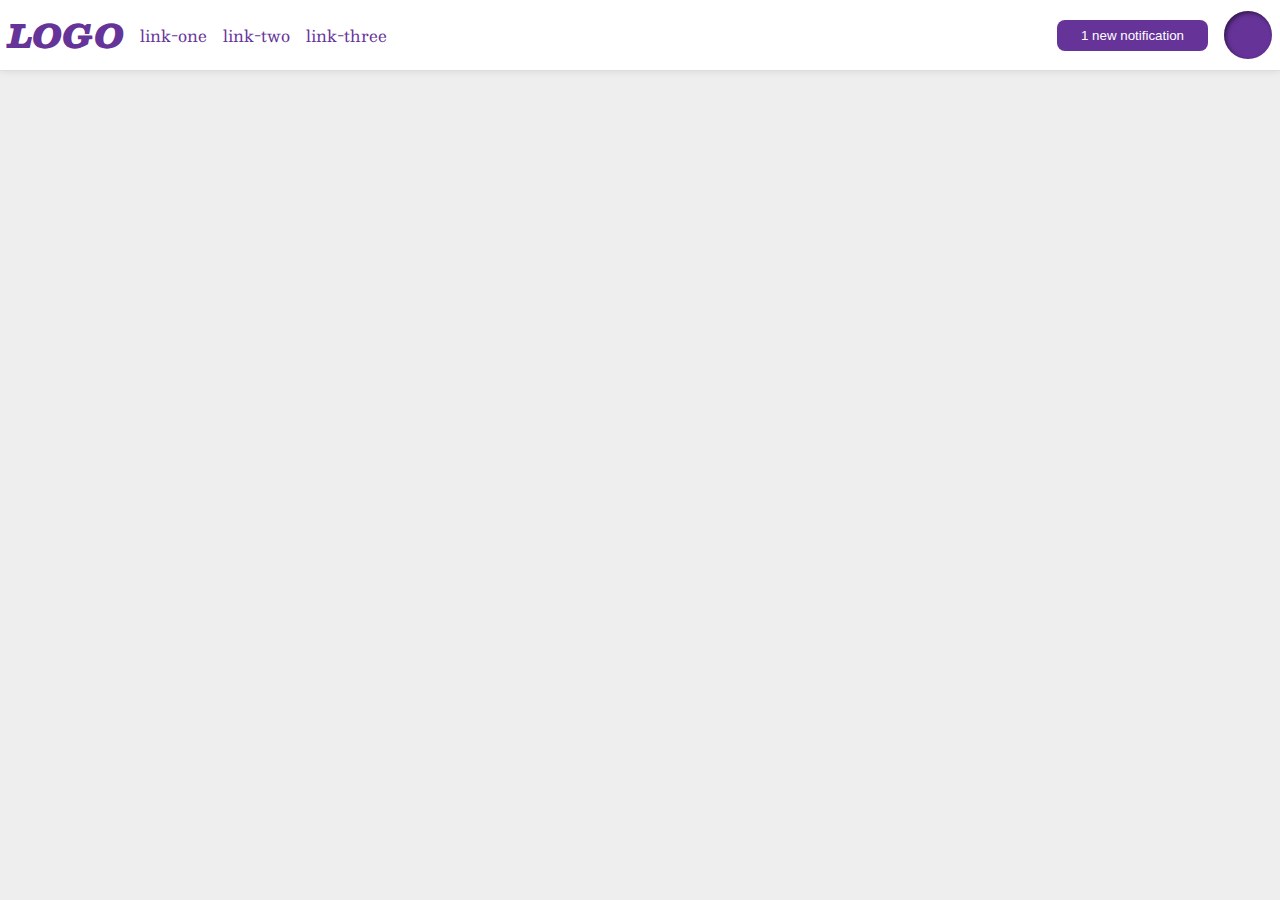
<file: flex/03-flex-header-2/index.html>
<!DOCTYPE html>
<html lang="en">
  <head>
    <meta charset="UTF-8">
    <meta http-equiv="X-UA-Compatible" content="IE=edge">
    <meta name="viewport" content="width=device-width, initial-scale=1.0">
    <title>Flex Header 2</title>
    <link rel="stylesheet" href="style.css">
  </head>
  <body>
    <div class="header">
      <div class="header-left">
        <div class="logo">
          LOGO
        </div>
        <ul class="links">
          <li><a href="google.com">link-one</a></li>
          <li><a href="google.com">link-two</a></li>
          <li><a href="google.com">link-three</a></li>
        </ul>
      </div>
      <div class="header-right">
        <button class="notifications">
          1 new notification
        </button>
        <div class="profile-image"></div>
      </div>  
    </div>
  </body>
</html>
</file>
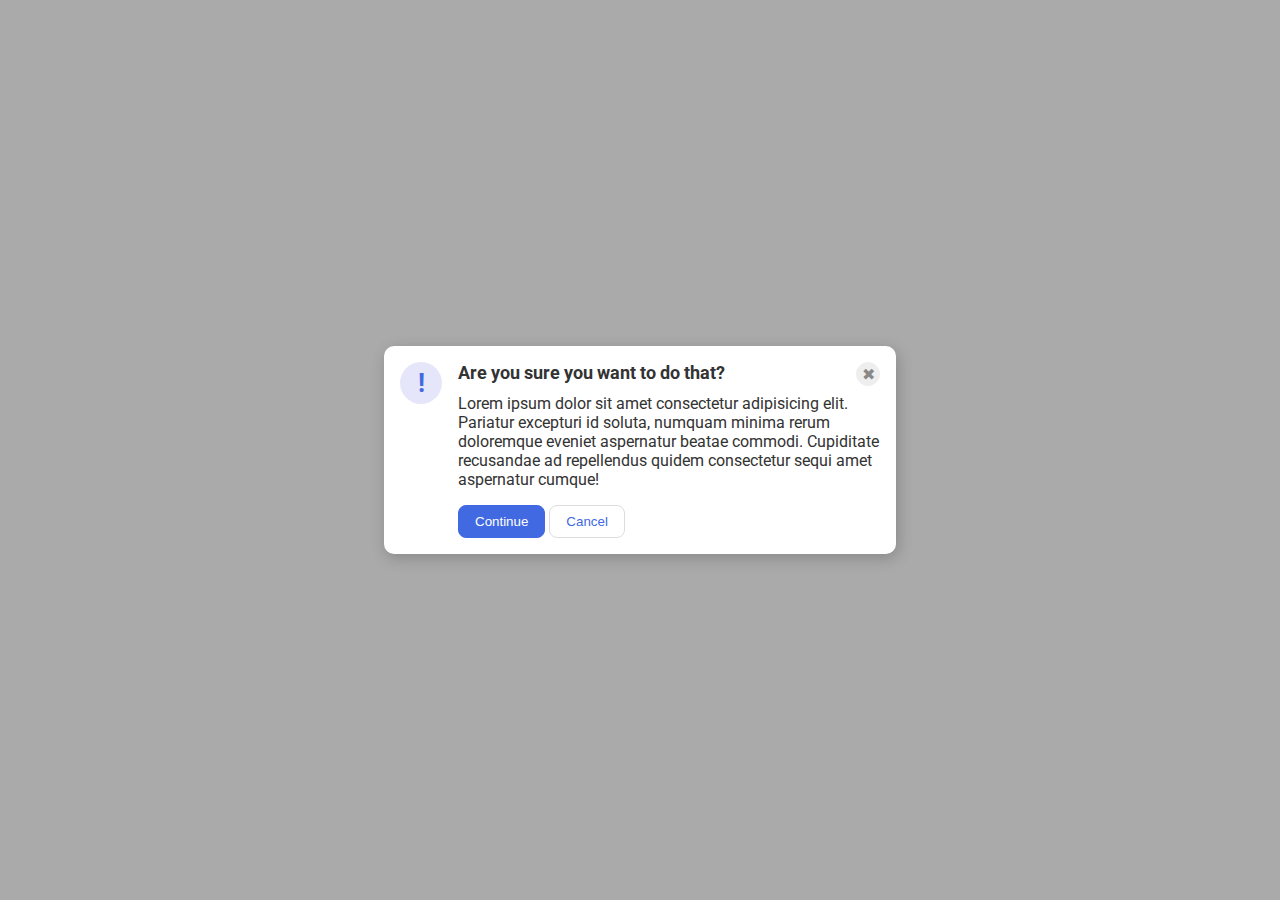
<file: flex/05-flex-modal/index.html>
<!DOCTYPE html>
<html lang="en">
  <head>
    <meta charset="UTF-8">
    <meta http-equiv="X-UA-Compatible" content="IE=edge">
    <meta name="viewport" content="width=device-width, initial-scale=1.0">
    <link rel="stylesheet" href="style.css">
    <title>Modal</title>
  </head>
  <body>
    <div class="modal">
      <div class="icon">!</div>
      <div class="contents">
        <div class="top-bar">
          <div class="header">Are you sure you want to do that?</div>
          <button class="close-button">✖</button>
        </div>  
        <div class="text">Lorem ipsum dolor sit amet consectetur adipisicing elit. Pariatur excepturi id soluta, numquam minima rerum doloremque eveniet aspernatur beatae commodi. Cupiditate recusandae ad repellendus quidem consectetur sequi amet aspernatur cumque!</div>
        <div class="button-box">
          <button class="continue">Continue</button>
          <button class="cancel">Cancel</button>
        </div>
      </div>
    </div>
  </body>
</html>
</file>
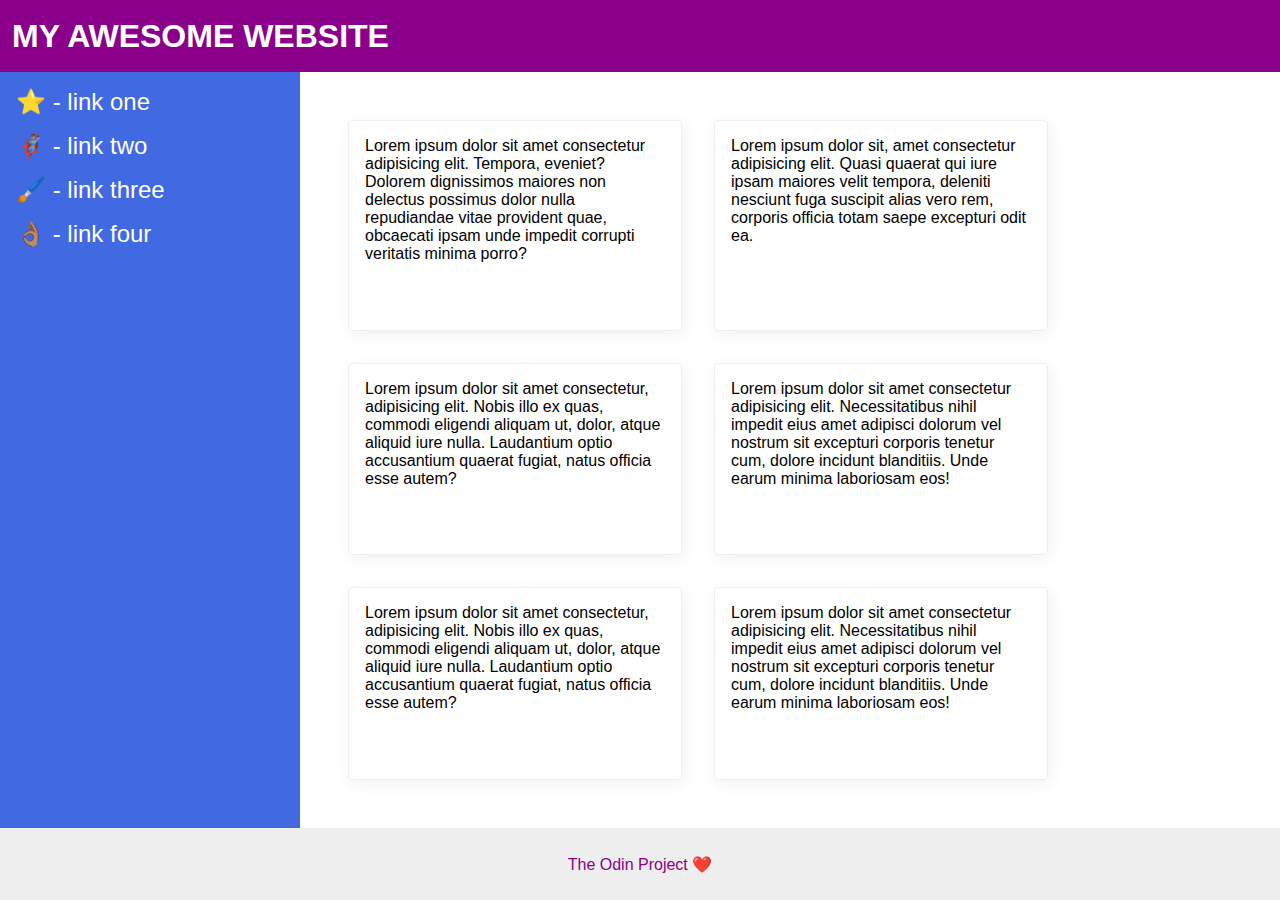
<file: flex/07-flex-layout-2/index.html>
<!DOCTYPE html>
<html lang="en">
  <head>
    <meta charset="UTF-8">
    <meta http-equiv="X-UA-Compatible" content="IE=edge">
    <meta name="viewport" content="width=device-width, initial-scale=1.0">
    <title>The Holy Grail</title>
    <link rel="stylesheet" href="style.css">
  </head>
  <body>
    <div class="header">
      MY AWESOME WEBSITE
    </div>
    <div class="content">
      <div class="sidebar">
        <ul>
          <li><a href="#">⭐ - link one</a></li>
          <li><a href="#">🦸🏽‍♂️ - link two</a></li>
          <li><a href="#">🖌️ - link three</a></li>
          <li><a href="#">👌🏽 - link four</a></li>
        </ul>
      </div>
      <div class="card-container">
        <div class="card">Lorem ipsum dolor sit amet consectetur adipisicing elit. Tempora, eveniet? Dolorem dignissimos maiores non delectus possimus dolor nulla repudiandae vitae provident quae, obcaecati ipsam unde impedit corrupti veritatis minima porro?</div>
        <div class="card">Lorem ipsum dolor sit, amet consectetur adipisicing elit. Quasi quaerat qui iure ipsam maiores velit tempora, deleniti nesciunt fuga suscipit alias vero rem, corporis officia totam saepe excepturi odit ea.</div>
        <div class="card">Lorem ipsum dolor sit amet consectetur, adipisicing elit. Nobis illo ex quas, commodi eligendi aliquam ut, dolor, atque aliquid iure nulla. Laudantium optio accusantium quaerat fugiat, natus officia esse autem?</div>
        <div class="card">Lorem ipsum dolor sit amet consectetur adipisicing elit. Necessitatibus nihil impedit eius amet adipisci dolorum vel nostrum sit excepturi corporis tenetur cum, dolore incidunt blanditiis. Unde earum minima laboriosam eos!</div>
        <div class="card">Lorem ipsum dolor sit amet consectetur, adipisicing elit. Nobis illo ex quas, commodi eligendi aliquam ut, dolor, atque aliquid iure nulla. Laudantium optio accusantium quaerat fugiat, natus officia esse autem?</div>
        <div class="card">Lorem ipsum dolor sit amet consectetur adipisicing elit. Necessitatibus nihil impedit eius amet adipisci dolorum vel nostrum sit excepturi corporis tenetur cum, dolore incidunt blanditiis. Unde earum minima laboriosam eos!</div>
      </div>
    </div>
    <div class="footer">
      The Odin Project ❤️
    </div>
  </body>
</html>
</file>
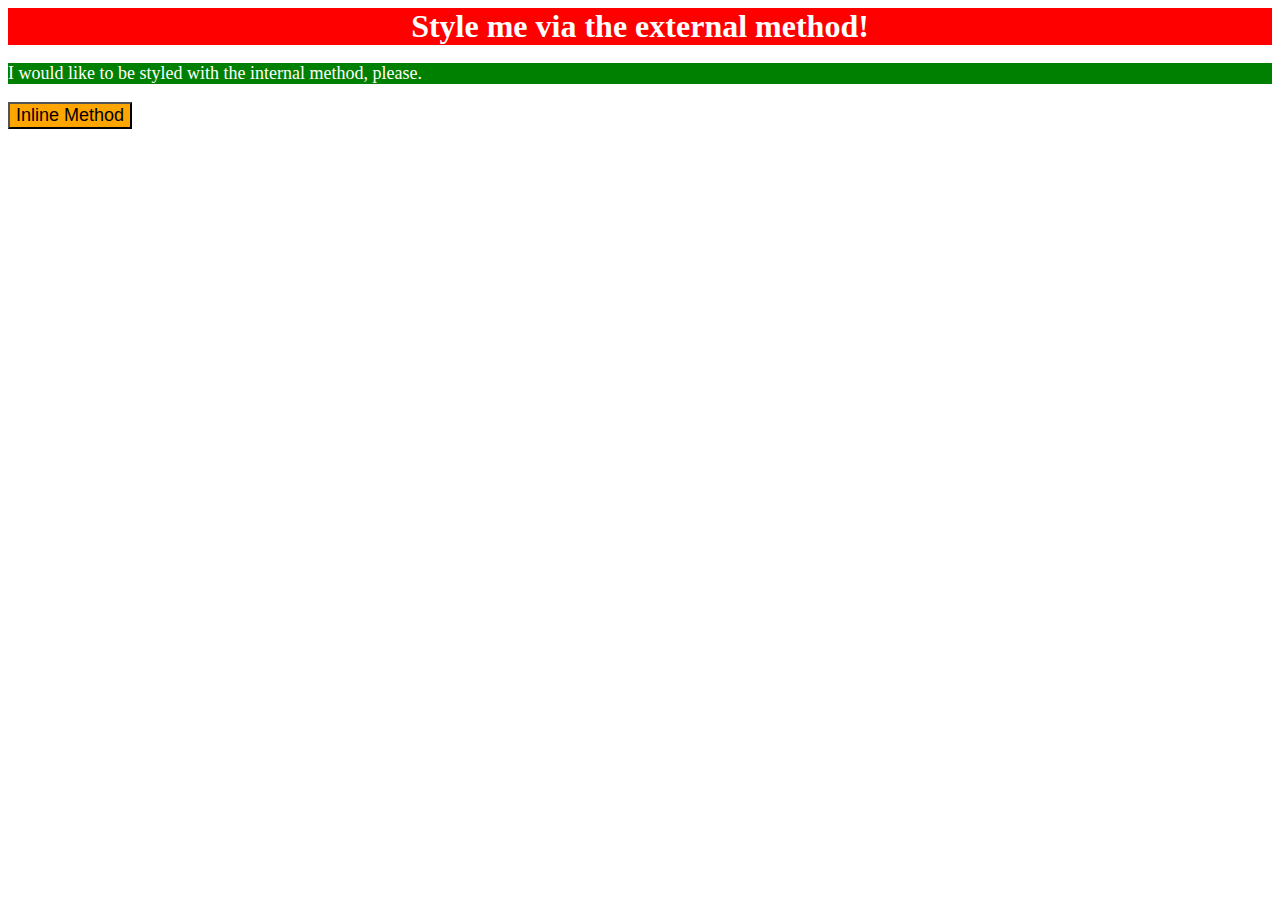
<file: foundations/01-css-methods/index.html>
<!DOCTYPE html>
<html lang="en">
  <head>
    <meta charset="UTF-8">
    <meta http-equiv="X-UA-Compatible" content="IE=edge">
    <meta name="viewport" content="width=device-width, initial-scale=1.0">
    <link rel="stylesheet" href="styles.css" />
    <style>
      /* `p`: a green background, white text, and a font size of 18px */
      p {
          background-color: green;
          color: white;
          font-size: 18px;
      }
    </style>
    <title>Methods for Adding CSS</title>
  </head>
  <body>
    <div >Style me via the external method!</div>
    <p>I would like to be styled with the internal method, please.</p>
    <!-- `button`: an orange background and a font size of 18px -->
    <button style="background-color: orange; font-size: 18px;">
        Inline Method
    </button>
  </body>
</html>
</file>
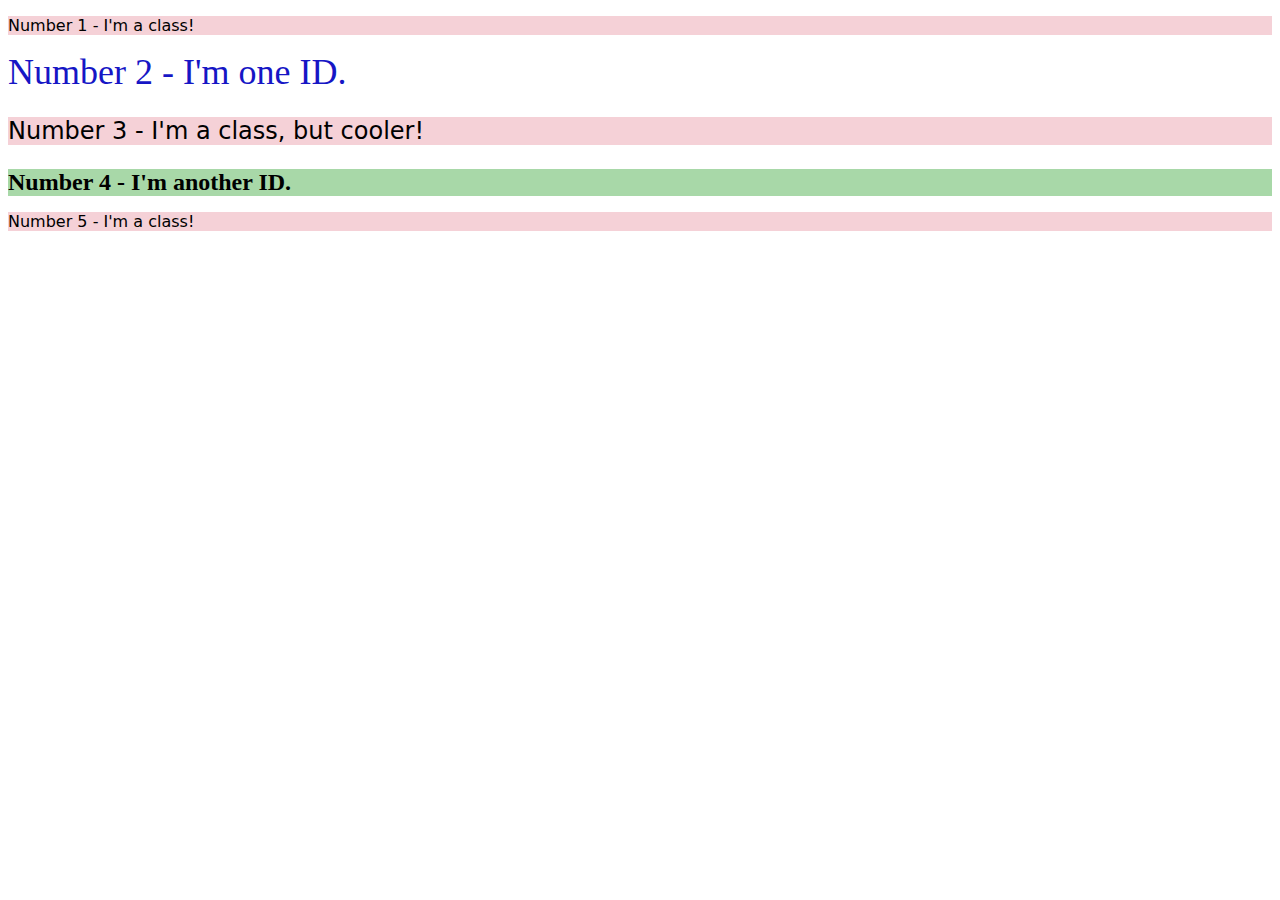
<file: foundations/02-class-id-selectors/index.html>
<!DOCTYPE html>
<html lang="en">
  <head>
    <meta charset="UTF-8">
    <meta http-equiv="X-UA-Compatible" content="IE=edge">
    <meta name="viewport" content="width=device-width, initial-scale=1.0">
    <title>Class and ID Selectors</title>
    <link rel="stylesheet" href="style.css">
  </head>
  <body>
    <p class="odd">Number 1 - I'm a class!</p>
    <div id="second">Number 2 - I'm one ID.</div>
    <p id="third" class="odd">Number 3 - I'm a class, but cooler!</p>
    <div id="fourth">Number 4 - I'm another ID.</div>
    <p class="odd">Number 5 - I'm a class!</p>
  </body>
</html>
</file>
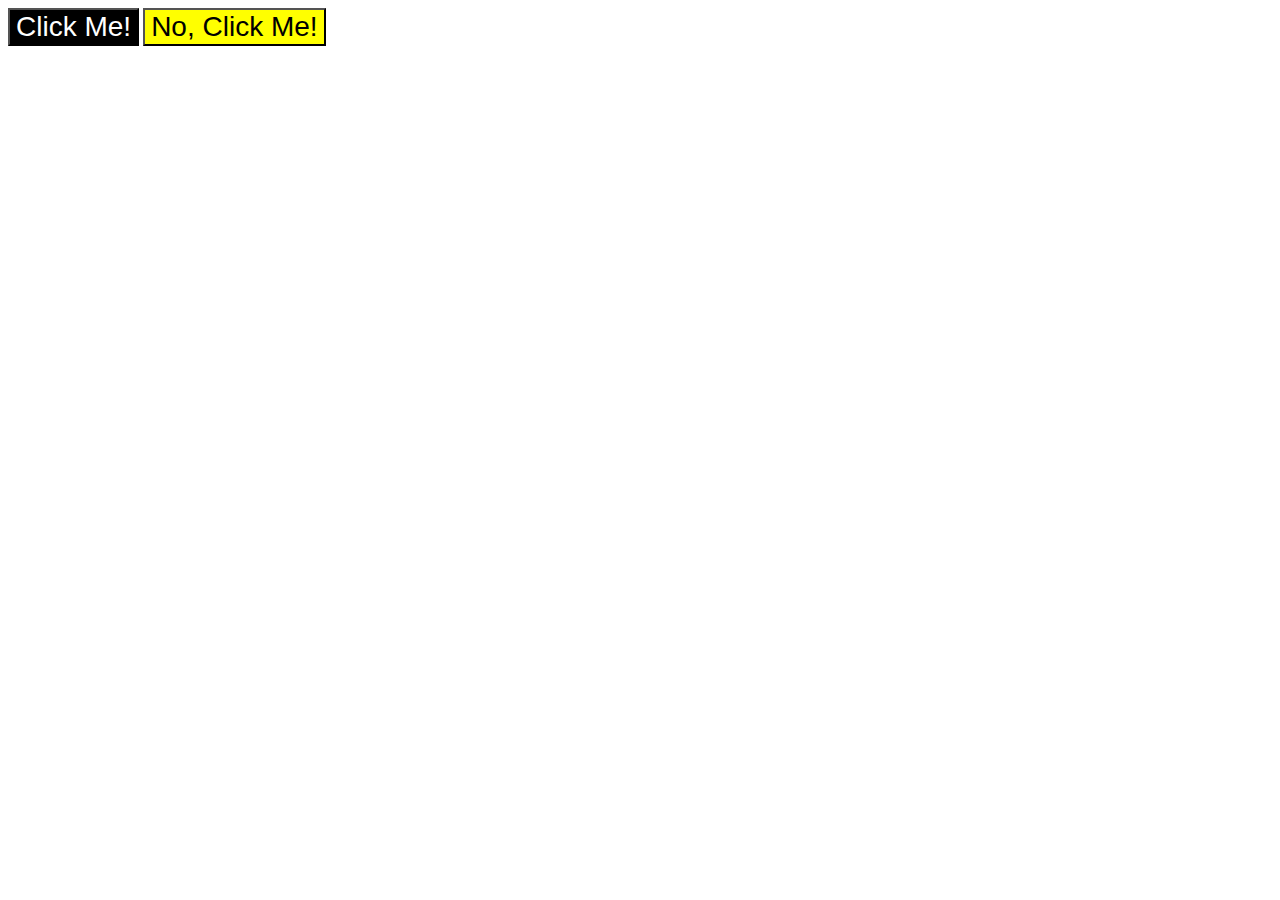
<file: foundations/03-grouping-selectors/index.html>
<!DOCTYPE html>
<html lang="en">
  <head>
    <meta charset="UTF-8">
    <meta http-equiv="X-UA-Compatible" content="IE=edge">
    <meta name="viewport" content="width=device-width, initial-scale=1.0">
    <title>Grouping Selectors</title>
    <link rel="stylesheet" href="style.css">
  </head>
  <body>
    <button class="button-one">Click Me!</button>
    <button class="button-two">No, Click Me!</button>
  </body>
</html>
</file>
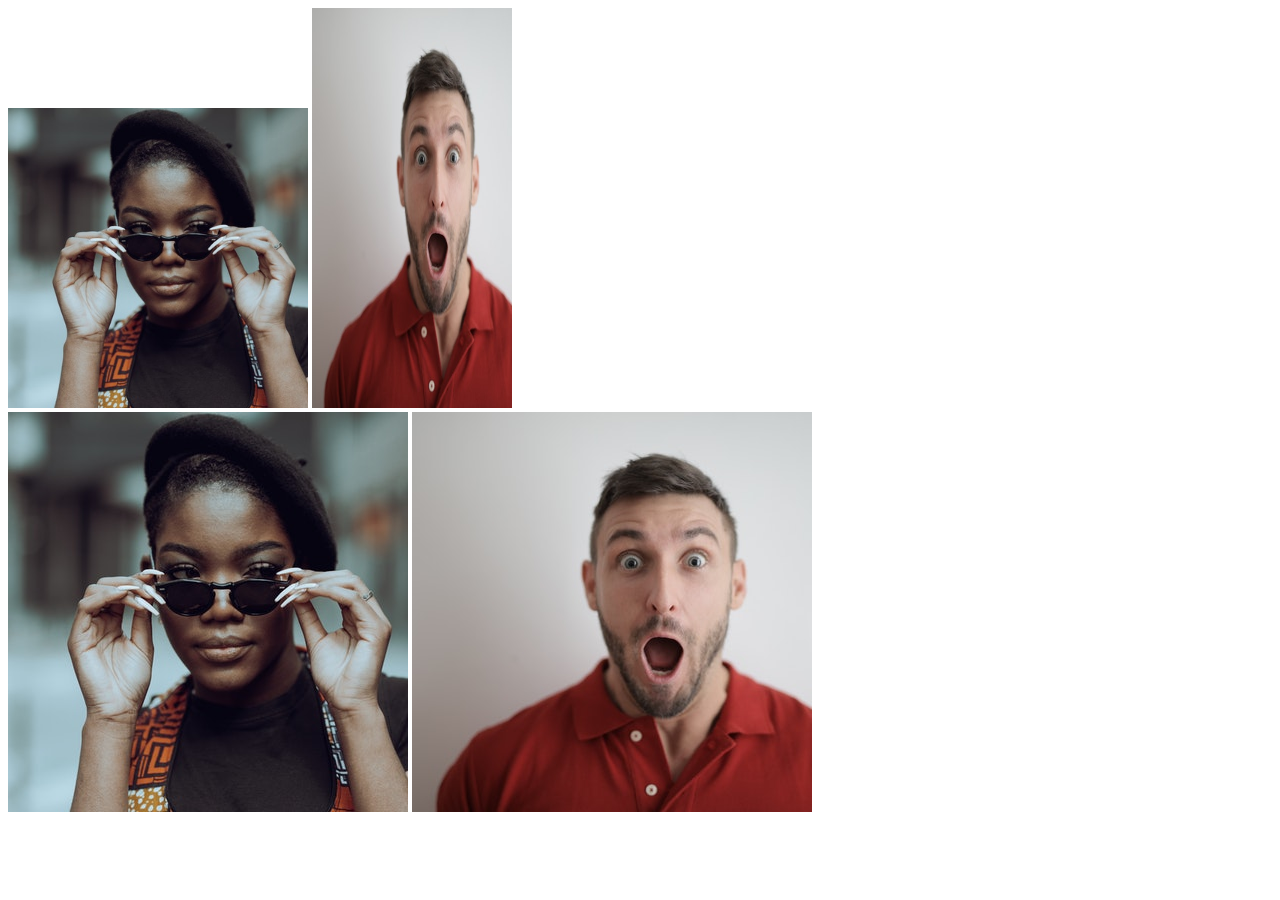
<file: foundations/04-chaining-selectors/index.html>
<!DOCTYPE html>
<html lang="en">
  <head>
    <meta charset="UTF-8">
    <meta http-equiv="X-UA-Compatible" content="IE=edge">
    <meta name="viewport" content="width=device-width, initial-scale=1.0">
    <title>Chaining Selectors</title>
    <link rel="stylesheet" href="style.css">
  </head>
  <body>
    <!-- Check image source path. Review Foundations lesson - Links and Images -->
    <!-- Use the classes BELOW this line -->
    <div>
      <img class="avatar proportioned" src="./img/pexels-katho-mutodo-8434791.jpg" alt="Woman with glasses">
      <img class="avatar distorted" src="./img/pexels-andrea-piacquadio-3777931.jpg" alt="Man with surprised expression">
    </div>
    <!-- Use the classes ABOVE this line -->
    <div>
      <img class="original proportioned" src="./img/pexels-katho-mutodo-8434791.jpg" alt="Woman with glasses">
      <img class="original distorted" src="./img/pexels-andrea-piacquadio-3777931.jpg" alt="Man with surprised expression">
    </div>
  </body>
</html>
</file>
<file: flex/03-flex-header-2/style.css>
/* this is some magical font-importing.  
you'll learn about it later. */
@import url('https://fonts.googleapis.com/css2?family=Besley:ital,wght@0,400;1,900&display=swap');

body {
  margin: 0;
  background: #eee;
  font-family: Besley, serif;
}

.header {
  background: white;
  border-bottom: 1px solid #ddd;
  box-shadow: 0 0 8px rgba(0,0,0,.1);
  display: flex;
  justify-content: space-between;
  padding: 8px;
}

.header-left, .header-right {
  display: flex;
  align-items: center;
  gap: 16px;
}

.profile-image {
  background: rebeccapurple;
  box-shadow: inset 2px 2px 4px rgba(0,0,0,.5);
  border-radius: 50%;
  width: 48px;
  height: 48px;
}

.logo {
  color: rebeccapurple;
  font-size: 32px;
  font-weight: 900;
  font-style: italic;
}

button {
  border: none;
  border-radius: 8px;
  background: rebeccapurple;
  color: white;
  padding: 8px 24px;
}

a {
  /* this removes the line under our links */
  text-decoration: none;
  color: rebeccapurple;
}

ul {
  list-style-type: none;
  display: flex;
  margin: 0;
  padding: 0;
  gap: 16px;
}
</file>
<file: flex/05-flex-modal/style.css>
@import url('https://fonts.googleapis.com/css2?family=Roboto:wght@400;700&display=swap');

html, body {
  height: 100%;
}

body {
  font-family: Roboto, sans-serif;
  margin: 0;
  background: #aaa;
  color: #333;
  /* I'll give you this one for free lol */
  display: flex;
  align-items: center;
  justify-content: center;
}

.modal {
  background: white;
  width: 480px;
  border-radius: 10px;
  box-shadow: 2px 4px 16px rgba(0,0,0,.2);
  display: flex;
  padding: 16px;
  gap: 16px;
}

.contents {
  display: flex;
  flex-direction: column;
  gap: 8px;
}

.top-bar {
  display: flex;
  justify-content: space-between;
  font-size: 18px;
  font-weight: bold;
}


.button-box {
  margin-top: 8px;
}

.icon {
  color: royalblue;
  font-size: 26px;
  font-weight: 700;
  background: lavender;
  width: 42px;
  height: 42px;
  border-radius: 50%;
  display: flex;
  align-items: center;
  justify-content: center;
  min-width: 42px;
}

.close-button {
  background: #eee;
  border-radius: 50%;
  color: #888;
  font-weight: 400;
  font-size: 16px;
  height: 24px;
  width: 24px;
  display: flex;
  align-items: center;
  justify-content: center;
  border: 1px solid #eee;
  padding: 0;
}

button {
  cursor: pointer;
  padding: 8px 16px;
  border-radius: 8px;
}

button.continue {
  background: royalblue;
  border: 1px solid royalblue;
  color: white;
}

button.cancel {
  background: white;
  border: 1px solid #ddd;
  color: royalblue;
}
</file>
<file: flex/07-flex-layout-2/style.css>
body {
  font-family: -apple-system, BlinkMacSystemFont, 'Segoe UI', Roboto, Oxygen, Ubuntu, Cantarell, 'Open Sans', 'Helvetica Neue', sans-serif;
  margin: 0;
  min-height: 100vh;
  display: flex;
  flex-direction: column;
  justify-content: space-between;
}

ul {
  list-style-type: none;
  margin: 0;
  padding: 0;
  display: flex;
  flex-direction: column;
  gap: 16px;
}

a {
  color: white;
  text-decoration: none;
}

.header {
  height: 72px;
  background: darkmagenta;
  color: white;
  font-size: 32px;
  font-weight: bold;
  padding-left: 12px;
  display: flex;
  align-items: center;
}

.footer {
  height: 72px;
  background: #eee;
  color: darkmagenta;
  display: flex;
  align-items: center;
  justify-content: center;
}

.content {
  display: flex;
  justify-content: center;
  flex: 1;
}

.sidebar {
  width: 300px;
  background: royalblue;
  box-sizing: border-box;
  padding: 16px;
  font-size: 24px;
  display: flex;
  flex-direction: column;
  flex-grow: 1;
  flex-shrink: 0;
}

.card-container {
  padding: 32px;
  display: flex;
  flex-wrap: wrap;
}

.card {
  border: 1px solid #eee;
  box-shadow: 2px 4px 16px rgba(0,0,0,.06);
  border-radius: 4px;
  width: 300px;
  margin: 16px;
  padding: 16px;
}
</file>
<file: foundations/01-css-methods/styles.css>
/* `div`: a red background, white text, a font size of 32px, center aligned, and bold */
div {
    background-color: red;
    color: white;
    font-size: 32px;
    font-weight: bold;
    text-align: center;
}
</file>
<file: foundations/02-class-id-selectors/style.css>
/* **All odd numbered elements**: a light red/pink background, and a list of fonts containing `Verdana` and `DejaVu Sans` with `sans-serif` as a fallback */
.odd{
    background-color: rgb(245, 209, 215);
    font-family: Verdana, "DejaVu Sans", sans-serif;
}

/* **The second element**: blue text and a font size of 36px */
#second {
    color: rgb(22, 22, 197);
    font-size: 36px;
}

/* **The third element**: in addition to the styles for all odd numbered elements, add a font size of 24px */
#third {
    font-size: 24px;
}

/* **The fourth element**: a light green background, a font size of 24px, and bold */
#fourth {
    background-color: rgb(168, 216, 168);
    font-size: 24px;
    font-weight: bold;
}
</file>
<file: foundations/03-grouping-selectors/style.css>
/* **The first element**: a black background and white text */
.button-one {
    background-color: black;
    color: white;
}

/* **The second element**: a yellow background */
.button-two {
    background-color: yellow;
}

/* **Both elements**: a font size of 28px and a list of fonts containing `Helvetica` and `Times New Roman`, with `sans-serif` as a fallback  */
.button-one, .button-two {
    font-size: 28px;
    font-family: Helvetica, 'Times New Roman', sans-serif;
}
</file>
<file: foundations/04-chaining-selectors/style.css>
/* Make the element with both the `avatar` and `proportioned` classes 300 pixels wide, 
then give it a height so that it retains its original square proportions (don't hardcode in a pixel value for the height!). */
.avatar.proportioned {
    width: 300px;
    height: auto;
}

/* Make the element with both the `avatar` and `distorted` classes 200 pixels wide, 
then make its height twice as big as its width (here you should hardcode in a pixel value). */
.avatar.distorted {
    width: 200px;
    height: 400px;
}
</file>
